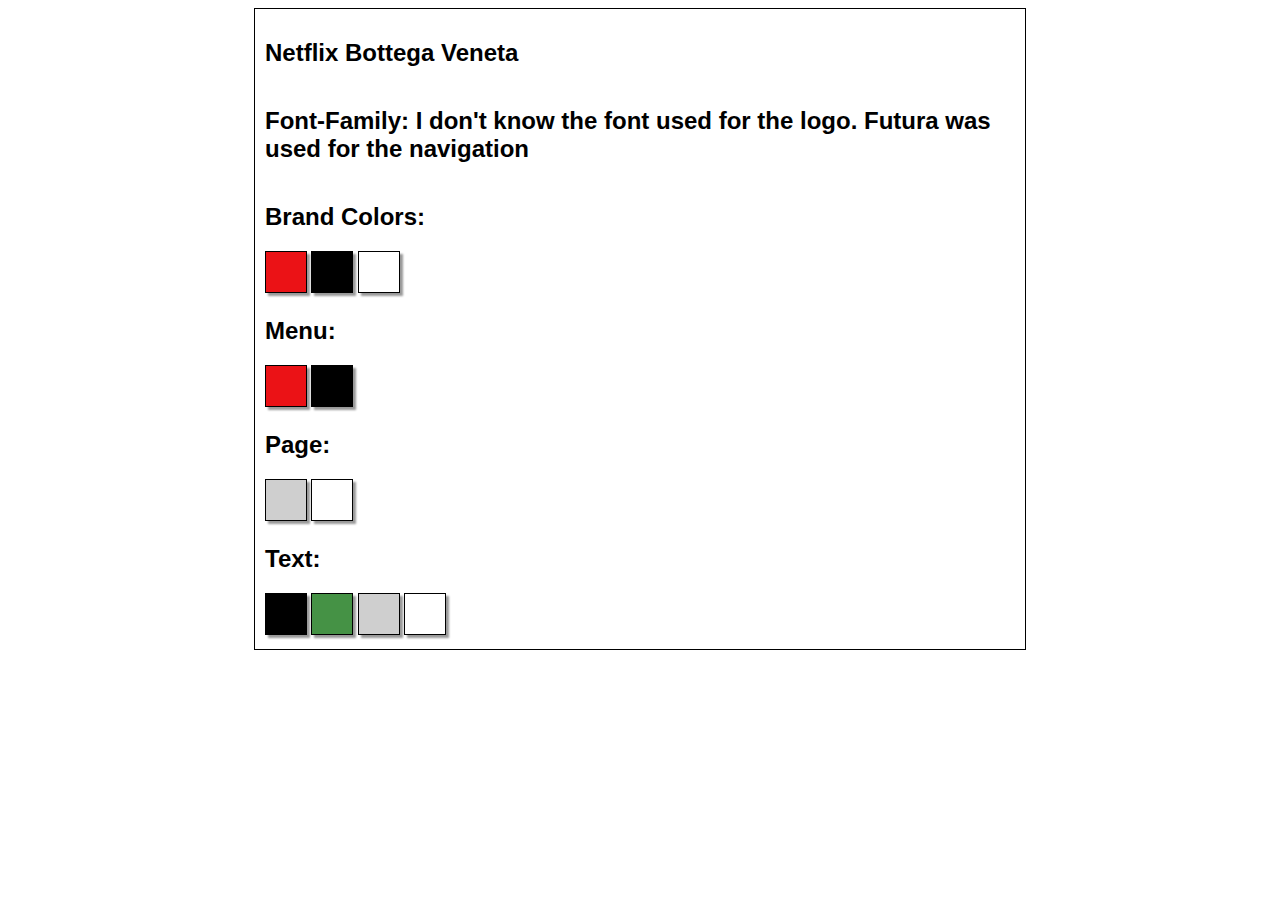
<file: index.html>
<!DOCTYPE html>
<html>
<head>
	<title>Color Scheme</title>

	<style>

	body{
			font-family: sans-serif;
			font-size: 16px;
	}
		
    .outer{
      text-align: center;
      
      
    }
  	.page{
  		width:750px;
  		display: inline-block;
  		text-align:left;

  		padding:10px;
  		border:solid 1px;
  	}
  	.heading{
  		font-size: 24px;
  		font-weight: bold;
  		padding-top:20px;
  		padding-bottom: 20px;
  	}

  	.pagefont{
  		font-family: helvetica, sans-serif;
  	}

  	.swatch{
  		width:40px;
  		height:40px;
  		border:solid 1px;
  		box-shadow: 3px 3px 2px #999;
  		display: inline-block;
  	}

  	.brandcolor1{
  		background-color: #000;
  	}
  	.brandcolor2{
  		background-color: #FF0;
  	}
  	.brandcolor3{
  		background-color: #459245;
  	}

  	.menucolor1{
  		background-color: #EB1216;
  	}
  	.menucolor2{
  		background-color: black;
  	}
  	.menucolor3{
  		background-color: white;
  	}

  	.pagecolor1{
  		background-color: #bfbfbfbf;
  	}
  	.pagecolor2{
  		background-color: white;
  	}
  	.pagecolor3{
  		background-color: skyblue;
  	}

  	.textcolor1{
  		background-color: black;
  	}
  	.textcolor2{
  		background-color: #459245;
  	}
  	.textcolor3{
  		background-color: #bfbfbfbf;
  	}
}
  	.textcolor4{
  		background-color: white;
  	}



	</style>
</head>
<body>

	<div class="outer">
		<div class="page">
			<div class="heading"><span class="font-family">Netflix Bottega Veneta</span></div> 
			<div class="heading">Font-Family: <span class="font-family">I don't know the font used for the logo. Futura was used for the navigation</span></div> 
           	<div class="heading">Brand Colors:</div> 
           	<div class="swatch menucolor1"></div>
			<div class="swatch menucolor2"></div>
           	<div class="swatch menucolor3"></div>
          
           	
           	<div class="heading">Menu:</div> 
           	<div class="swatch menucolor1"></div>
           	<div class="swatch menucolor2"></div>
           	

           	<div class="heading">Page:</div> 
           	<div class="swatch pagecolor1"></div>
           	<div class="swatch pagecolor2"></div>
           	
           	<div class="heading">Text:</div> 
           	<div class="swatch textcolor1"></div>
           	<div class="swatch textcolor2"></div>
           	<div class="swatch textcolor3"></div>
			<div class="swatch textcolor4"></div>
    

		</div>

	</div>

</body>
</html>
</file>
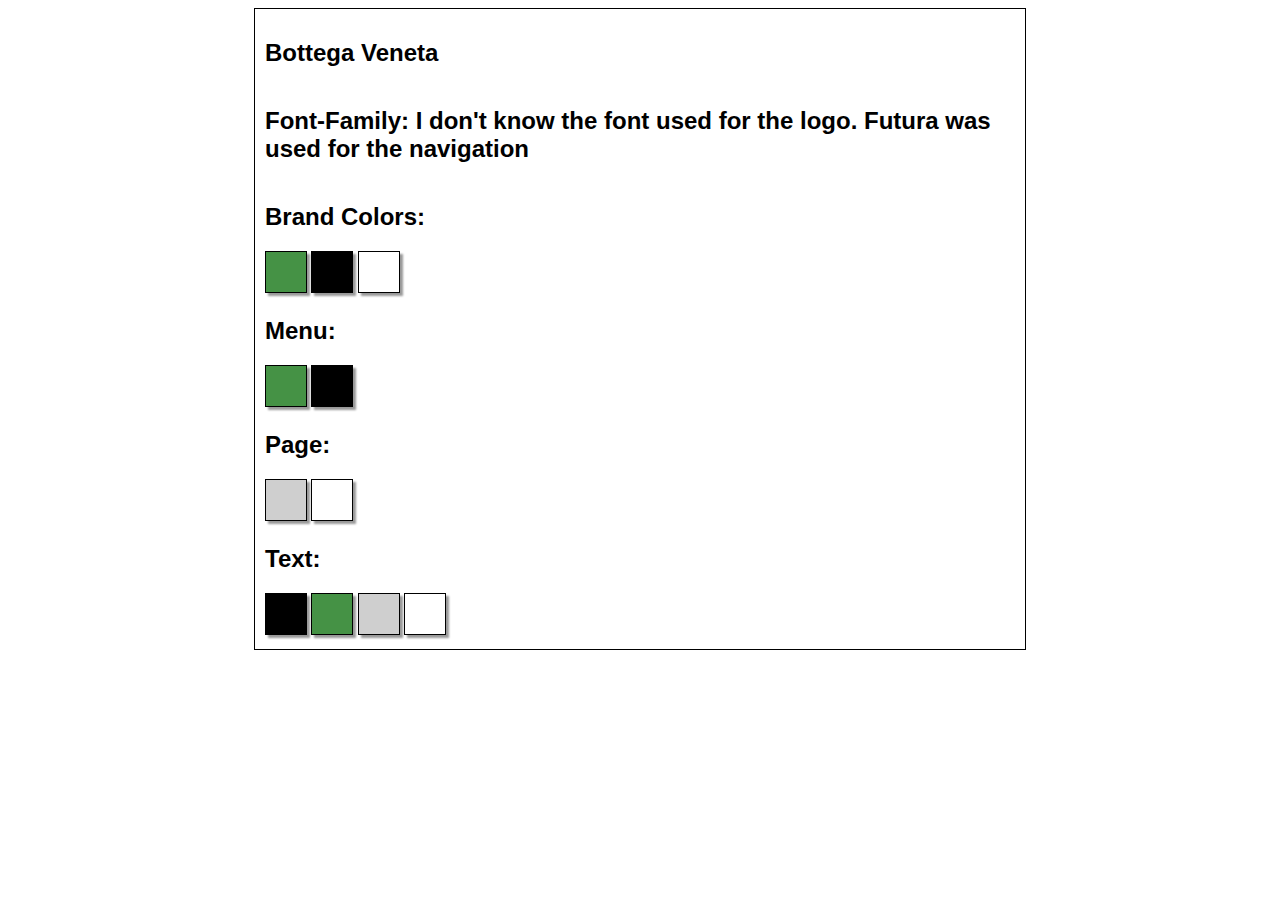
<file: bottega veneta/index.html>
<!DOCTYPE html>
<html>
<head>
	<title>Color Scheme</title>

	<style>

	body{
			font-family: sans-serif;
			font-size: 16px;
	}
		
    .outer{
      text-align: center;
      
      
    }
  	.page{
  		width:750px;
  		display: inline-block;
  		text-align:left;

  		padding:10px;
  		border:solid 1px;
  	}
  	.heading{
  		font-size: 24px;
  		font-weight: bold;
  		padding-top:20px;
  		padding-bottom: 20px;
  	}

  	.pagefont{
  		font-family: helvetica, sans-serif;
  	}

  	.swatch{
  		width:40px;
  		height:40px;
  		border:solid 1px;
  		box-shadow: 3px 3px 2px #999;
  		display: inline-block;
  	}

  	.brandcolor1{
  		background-color: #000;
  	}
  	.brandcolor2{
  		background-color: #FF0;
  	}
  	.brandcolor3{
  		background-color: #459245;
  	}

  	.menucolor1{
  		background-color: #459245;
  	}
  	.menucolor2{
  		background-color: black;
  	}
  	.menucolor3{
  		background-color: white;
  	}

  	.pagecolor1{
  		background-color: #bfbfbfbf;
  	}
  	.pagecolor2{
  		background-color: white;
  	}
  	.pagecolor3{
  		background-color: skyblue;
  	}

  	.textcolor1{
  		background-color: black;
  	}
  	.textcolor2{
  		background-color: #459245;
  	}
  	.textcolor3{
  		background-color: #bfbfbfbf;
  	}
}
  	.textcolor4{
  		background-color: white;
  	}



	</style>
</head>
<body>

	<div class="outer">
		<div class="page">
			<div class="heading"><span class="font-family">Bottega Veneta</span></div> 
			<div class="heading">Font-Family: <span class="font-family">I don't know the font used for the logo. Futura was used for the navigation</span></div> 
           	<div class="heading">Brand Colors:</div> 
           	<div class="swatch menucolor1"></div>
			<div class="swatch menucolor2"></div>
           	<div class="swatch menucolor3"></div>
          
           	
           	<div class="heading">Menu:</div> 
           	<div class="swatch menucolor1"></div>
           	<div class="swatch menucolor2"></div>
           	

           	<div class="heading">Page:</div> 
           	<div class="swatch pagecolor1"></div>
           	<div class="swatch pagecolor2"></div>
           	
           	<div class="heading">Text:</div> 
           	<div class="swatch textcolor1"></div>
           	<div class="swatch textcolor2"></div>
           	<div class="swatch textcolor3"></div>
			<div class="swatch textcolor4"></div>
    

		</div>

	</div>

</body>
</html>
</file>
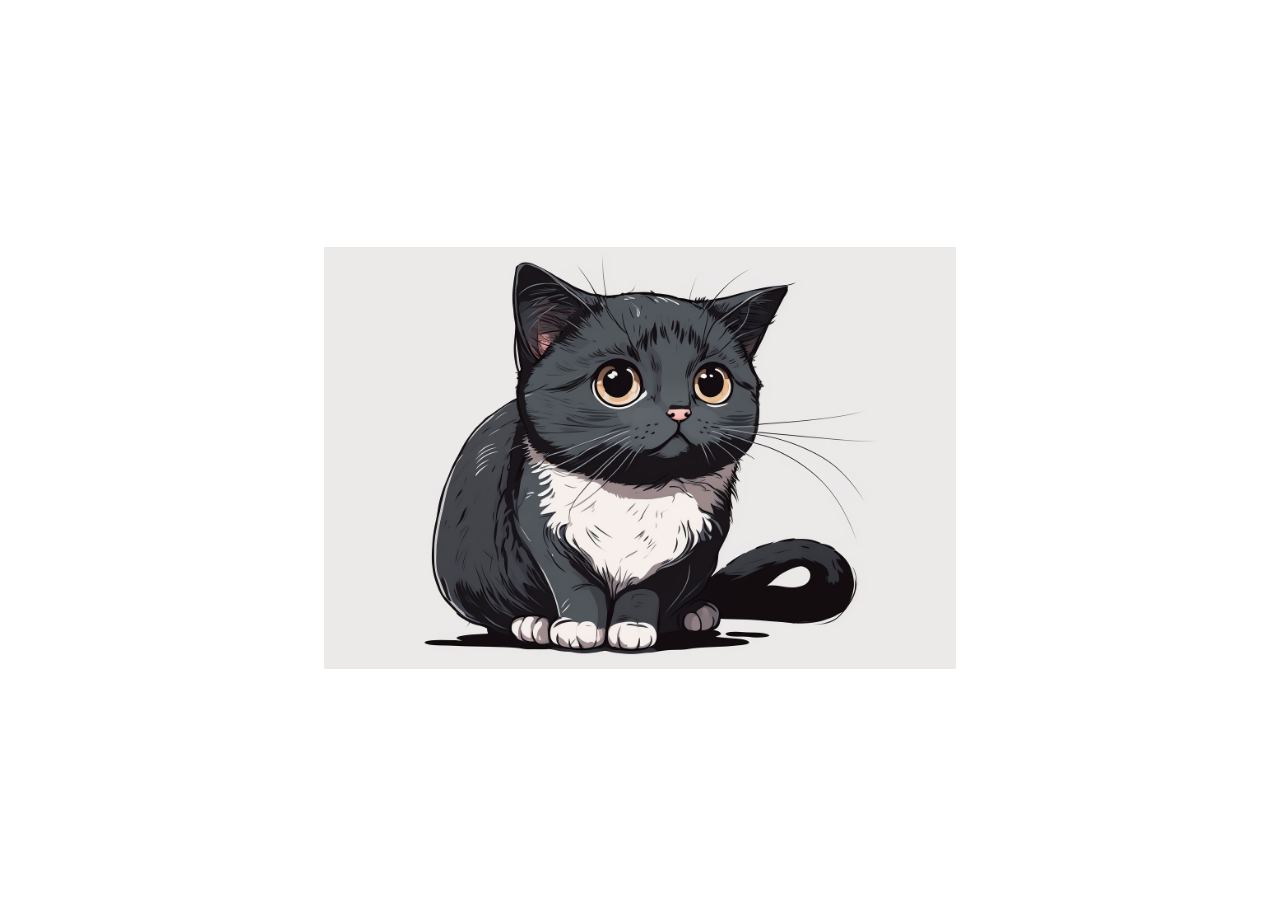
<file: cat/index.html>
<!DOCTYPE html>
<html>
  <head>
    <link rel="stylesheet" href="cat-style.css">
  </head>
  <body>
    <!-- Your HTML code here -->

    <div class="flex-container">
      <img src="img/cat.png" alt="A bear" />
    </div>


  </body>
</html>
</file>
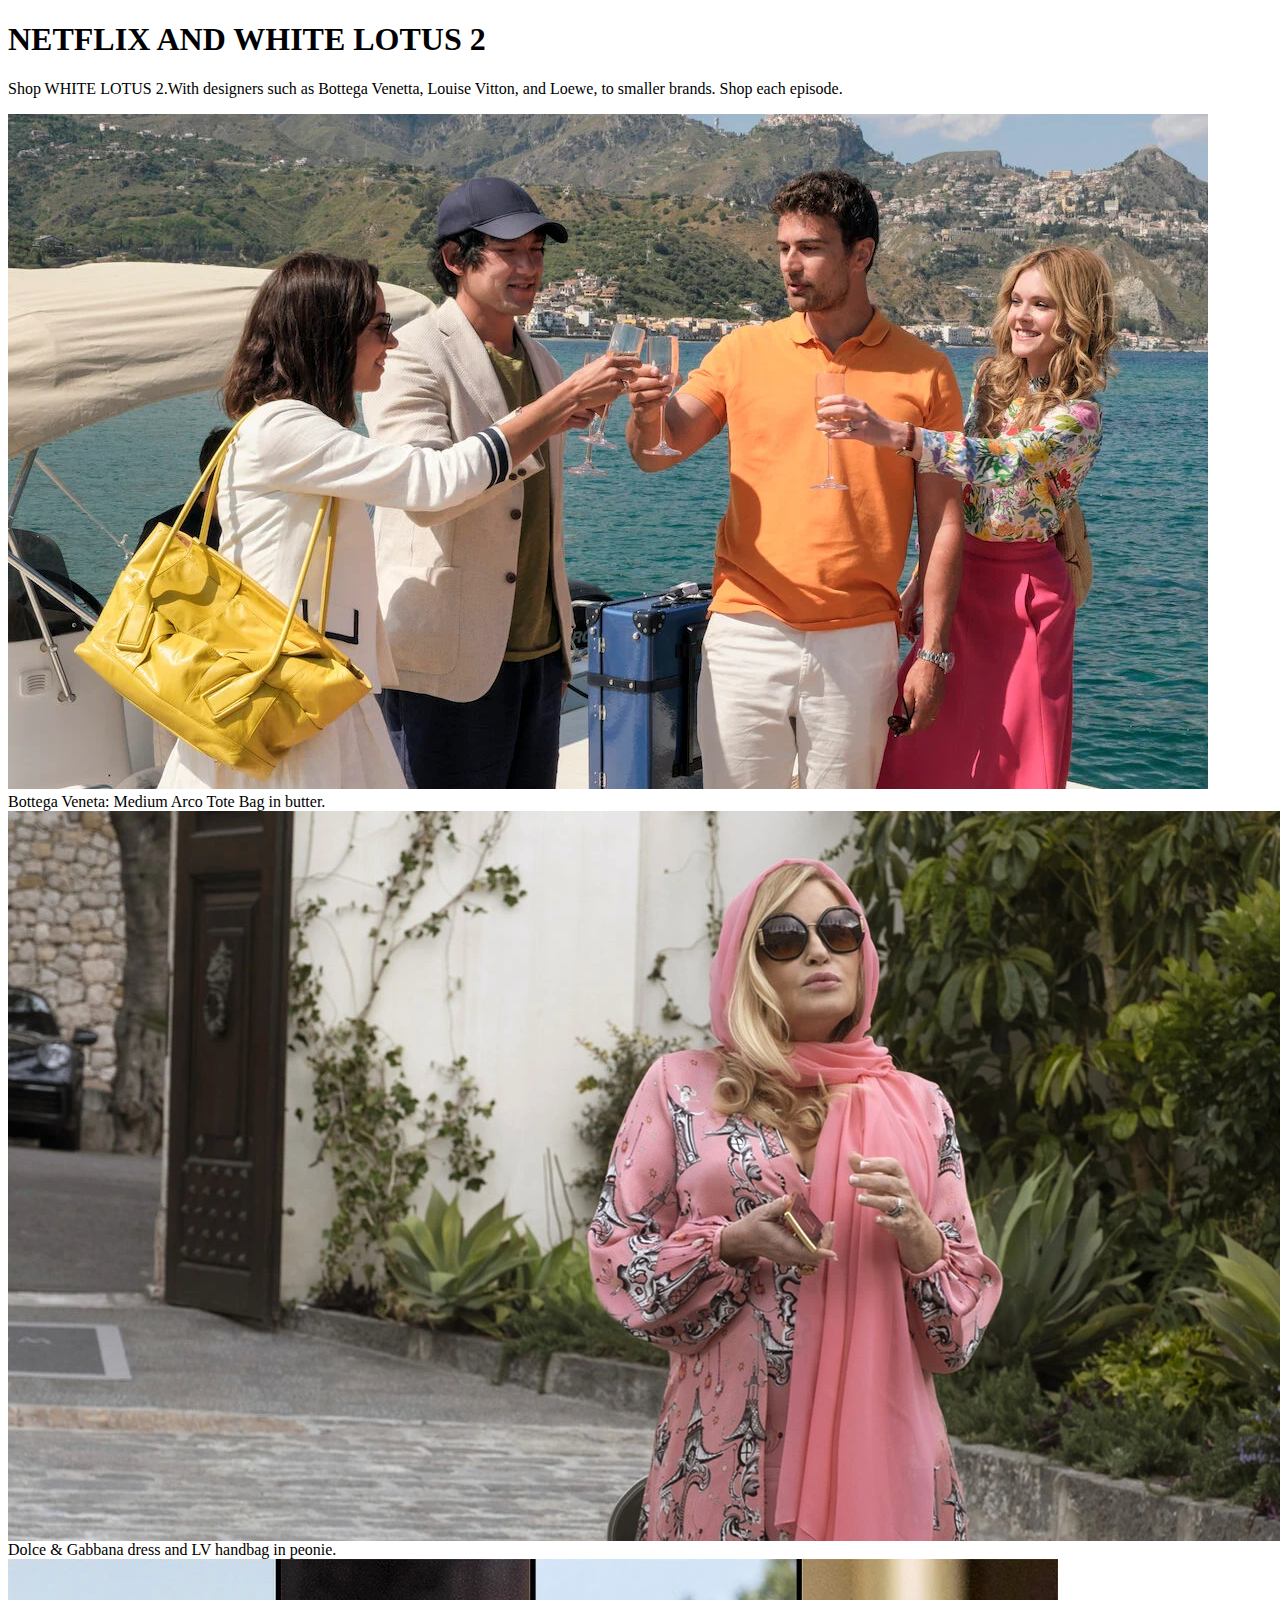
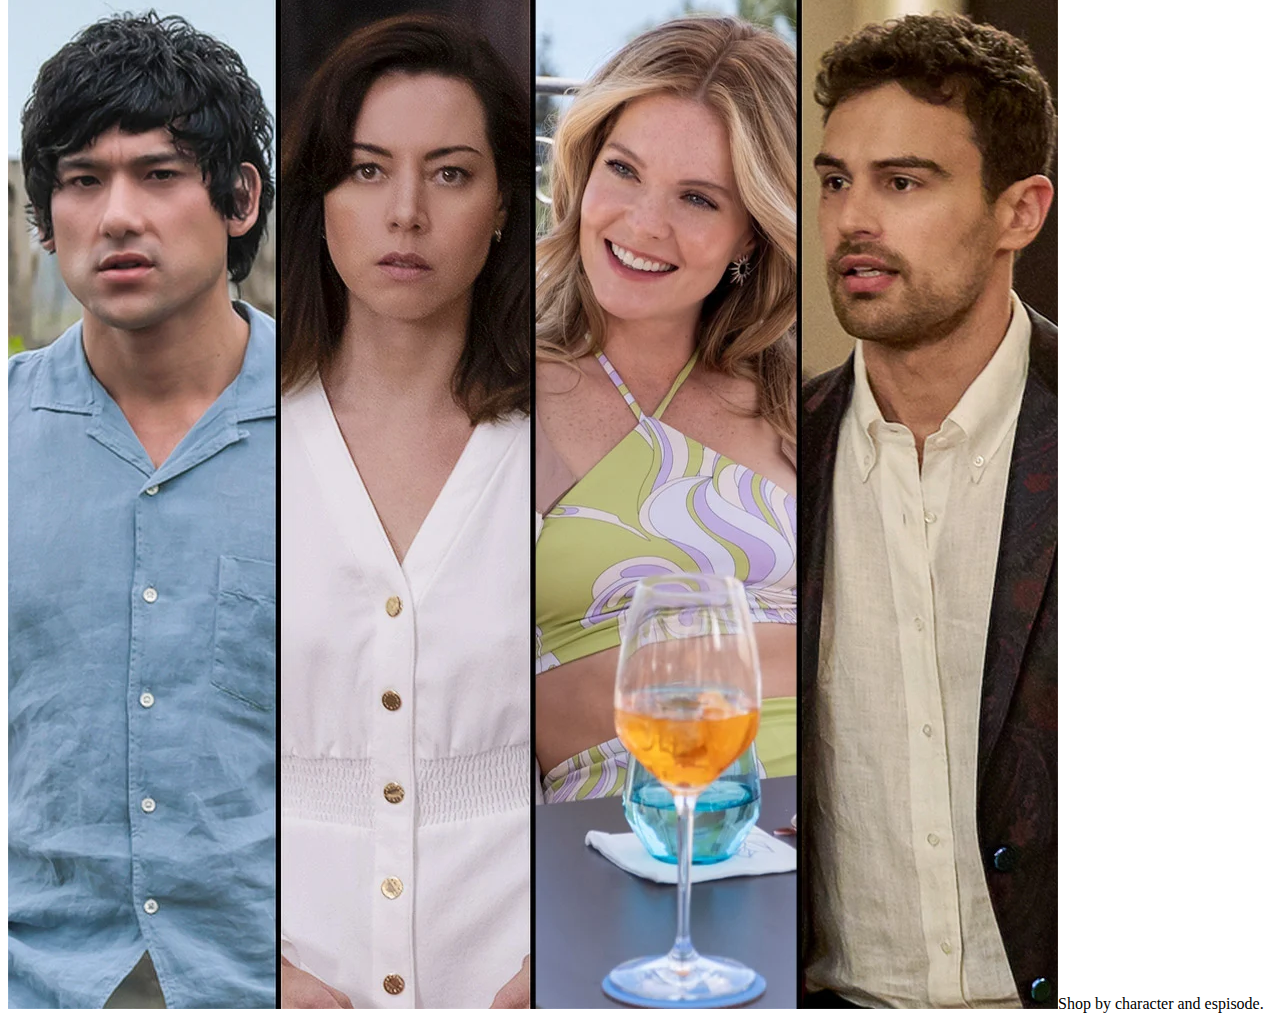
<file: component/index.html>
<!doctype html>

<html>

<head>

<meta charset="utf-8">

<title>Components</title>

</head>



<body>

	<div class="outer">

		

	<!-- TOP NAVIGATION --> <!-- TOP NAVIGATION --> 

    <div class="Navigation>White Lotus</div>

<!-- HERO SECTION -->

    <div class="page">

      <div class="hero_content">

					<div class="hero_text">	

					  <h1> NETFLIX AND WHITE LOTUS 2</h1>
					  
<p>Shop WHITE LOTUS 2.With designers such as Bottega Venetta, Louise Vitton, and Loewe, to smaller brands. Shop each episode.</p>
                                          </div>
                                          </div>
<img src="img/whitelotus.jpg" alt="White Lotus2" </div>
<div class="text">Bottega Veneta: Medium Arco Tote Bag in butter.<br></div></div>

          

			</div>

		

<!-- NEXT SECTION -->	

	<div row>

	  <div class="content">

			        <div style="display: flex; flex-direction: row; justify-content: space-between;align-items: center;">

<img src="img/jennifer.jpg" alt="jc.jpg"/> </div>
<div class="text">Dolce & Gabbana dress and LV handbag in peonie.<br></div></div>

          

		</div>

	  </div>

	</div>

		

<!-- NEXT SECTION -->

		<div class="content2"><img src="img/cast.jpg" alt="cast/></div>
<div class="text">Shop by character and espisode.<br></div></div>

		

	</div>	

</div>		

</body>

</html>
</file>
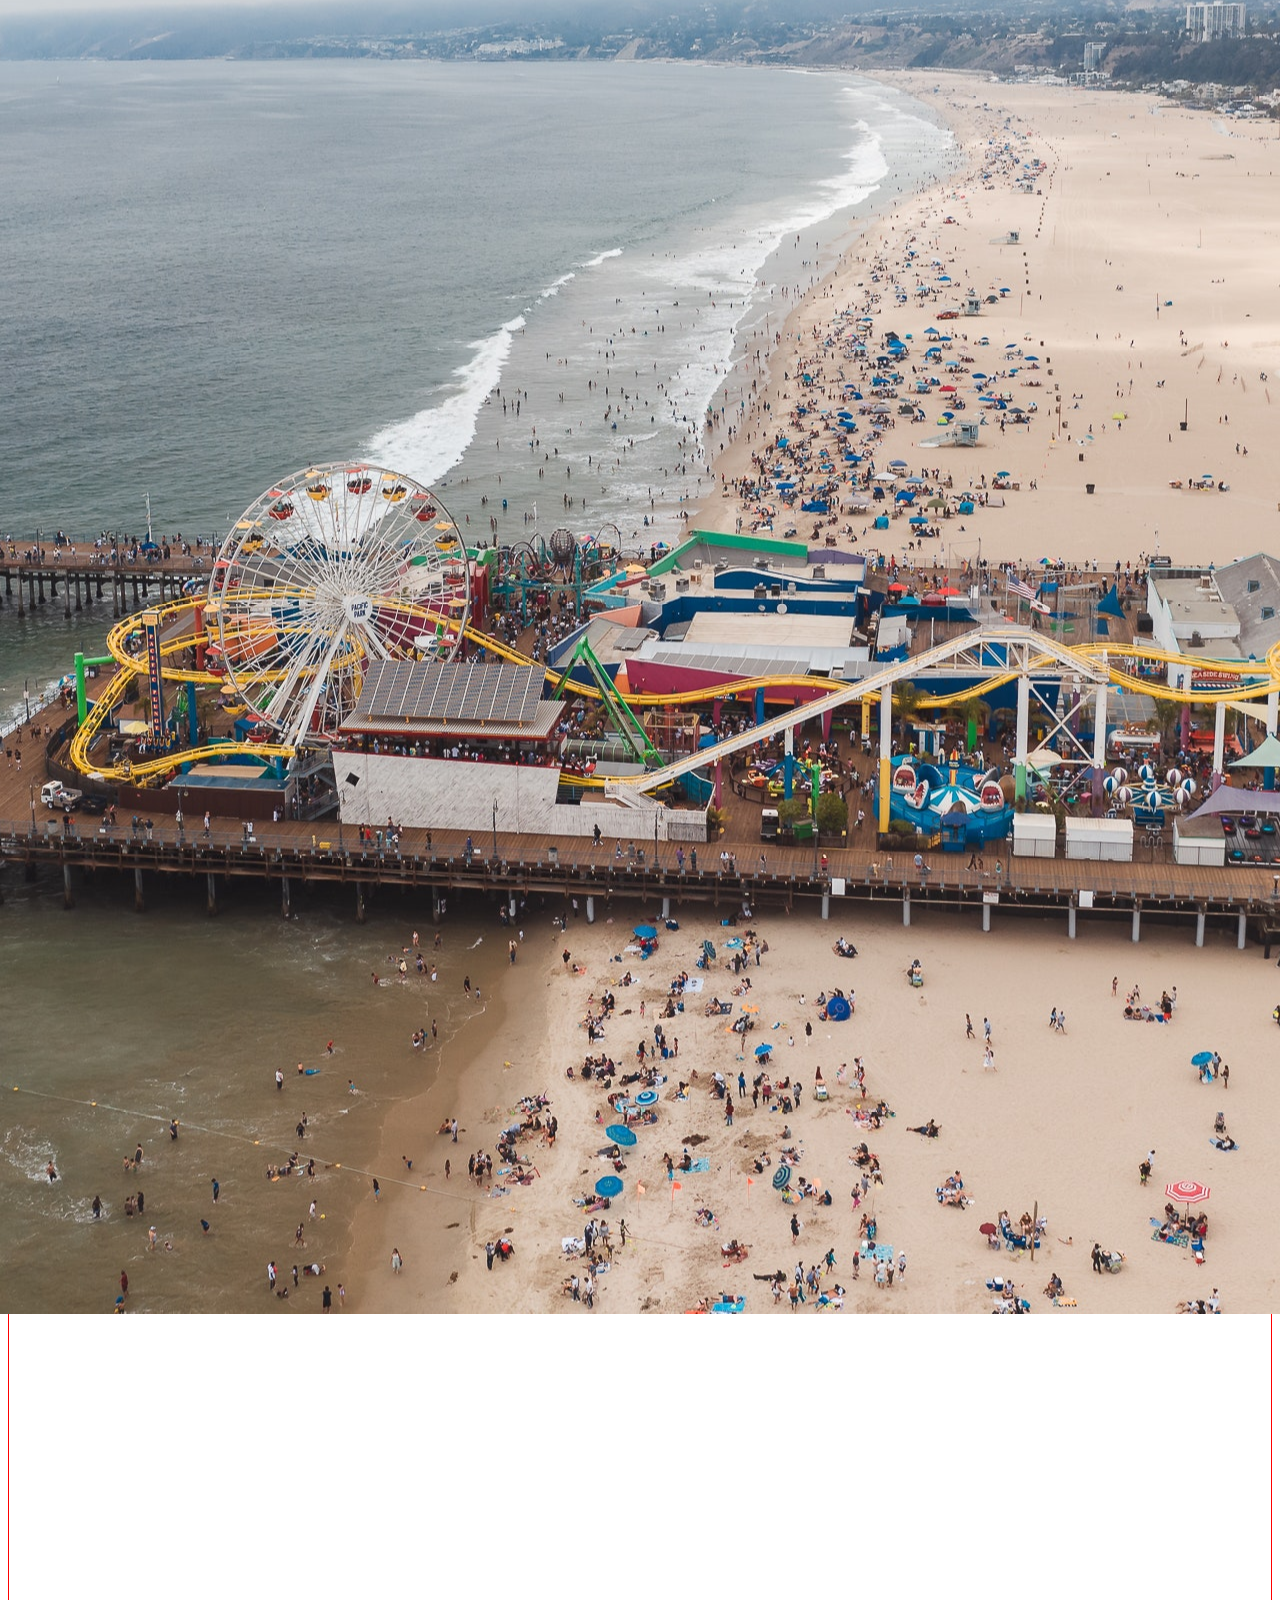
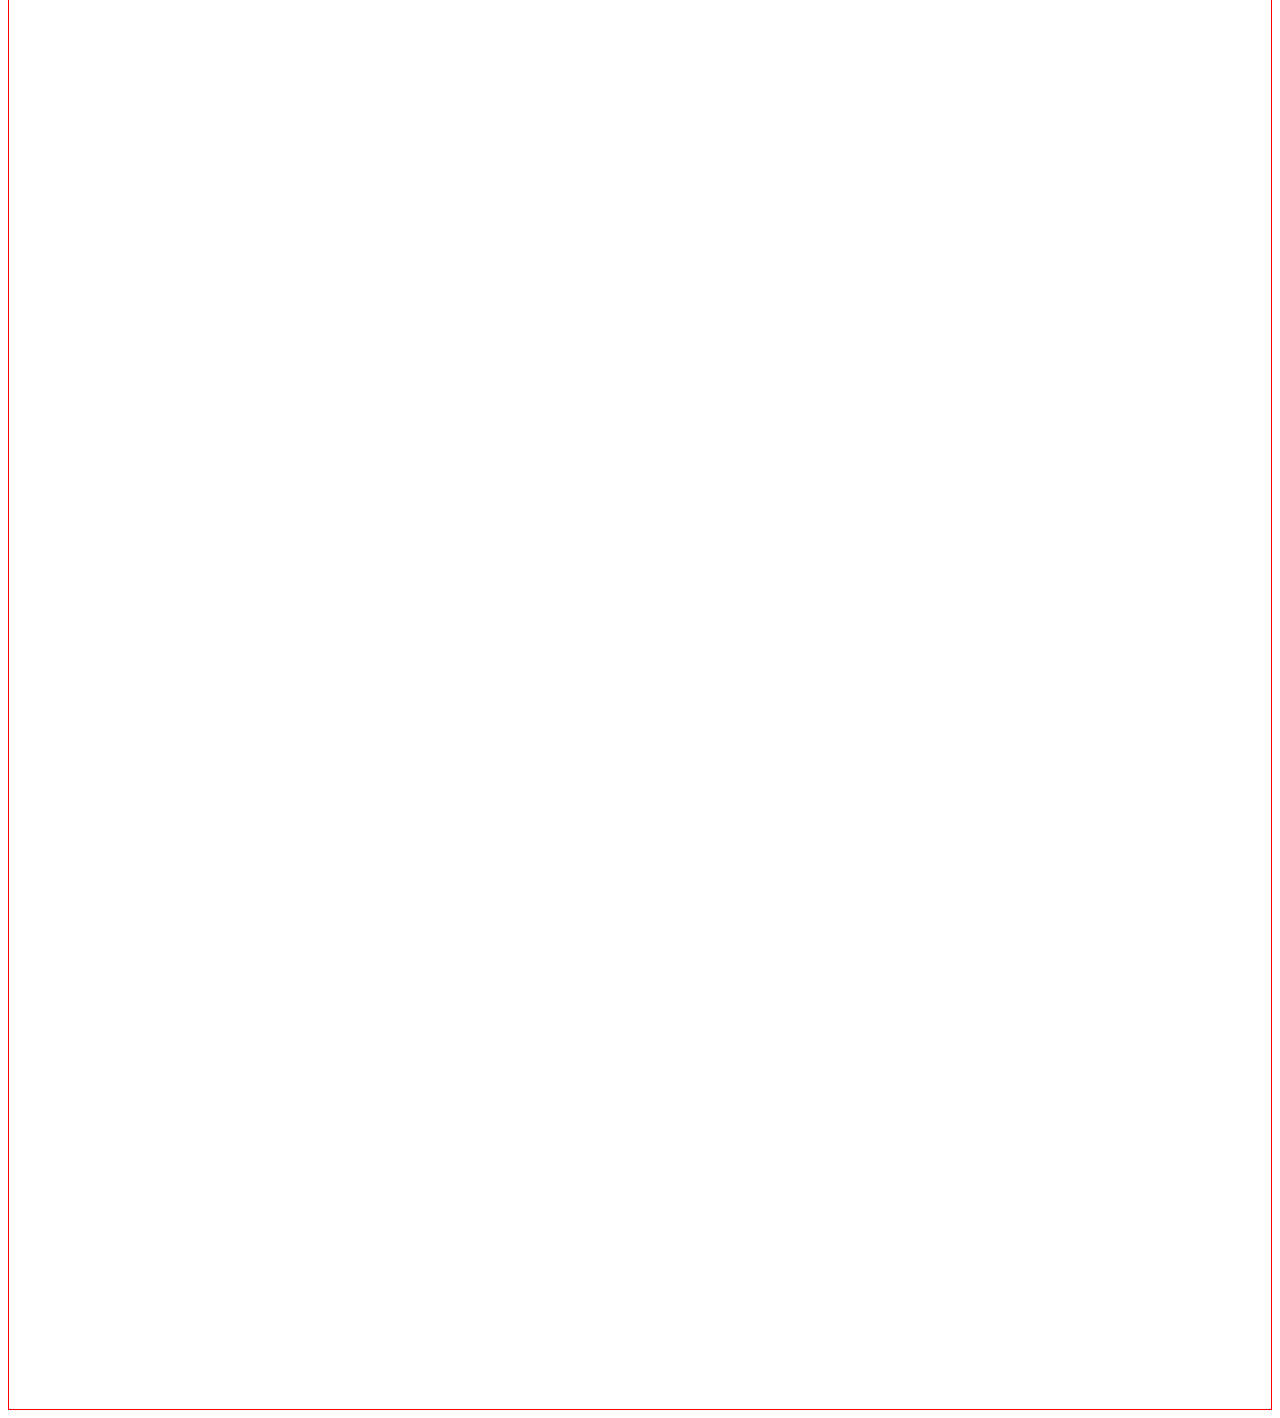
<file: css-scroll/index.html>
<html>
<head>
<title>scroll</title>
<style>
 .page_content_stretch {
   border: 1px solid red;
   height: 3000px;
 }
 .scale_me {
   position: fixed;
   color:pink;
   top: 50%;
   left: 50%;
   transform-origin: center center;
   transform: translate(-50%, -50%) scale(1, 1);
 }
</style>
</head>
<body>

<div class="scale_me"id="scaleme"><img src="img/santamonica.jpg" alt="beach"></div>
</div>
    
<div class="page_content_stretch">Santa Monica, CA</div>

<!--JavaScript to Handle what happens as the page is scrolled. -->
<script>
/* ASSIGN A FUNCTION TO THE PAGE AS IT SCROLLS */
document.body.onscroll = function(event) {
    var scrollposition = window.pageYOffset;
    var scalesize = 1 + scrollposition * 0.01;
    document.getElementById("scaleme").style.transform = "translate(-50%, -50%) scale(" + scalesize + ")";
};
</script>
</body>
</html>
</file>
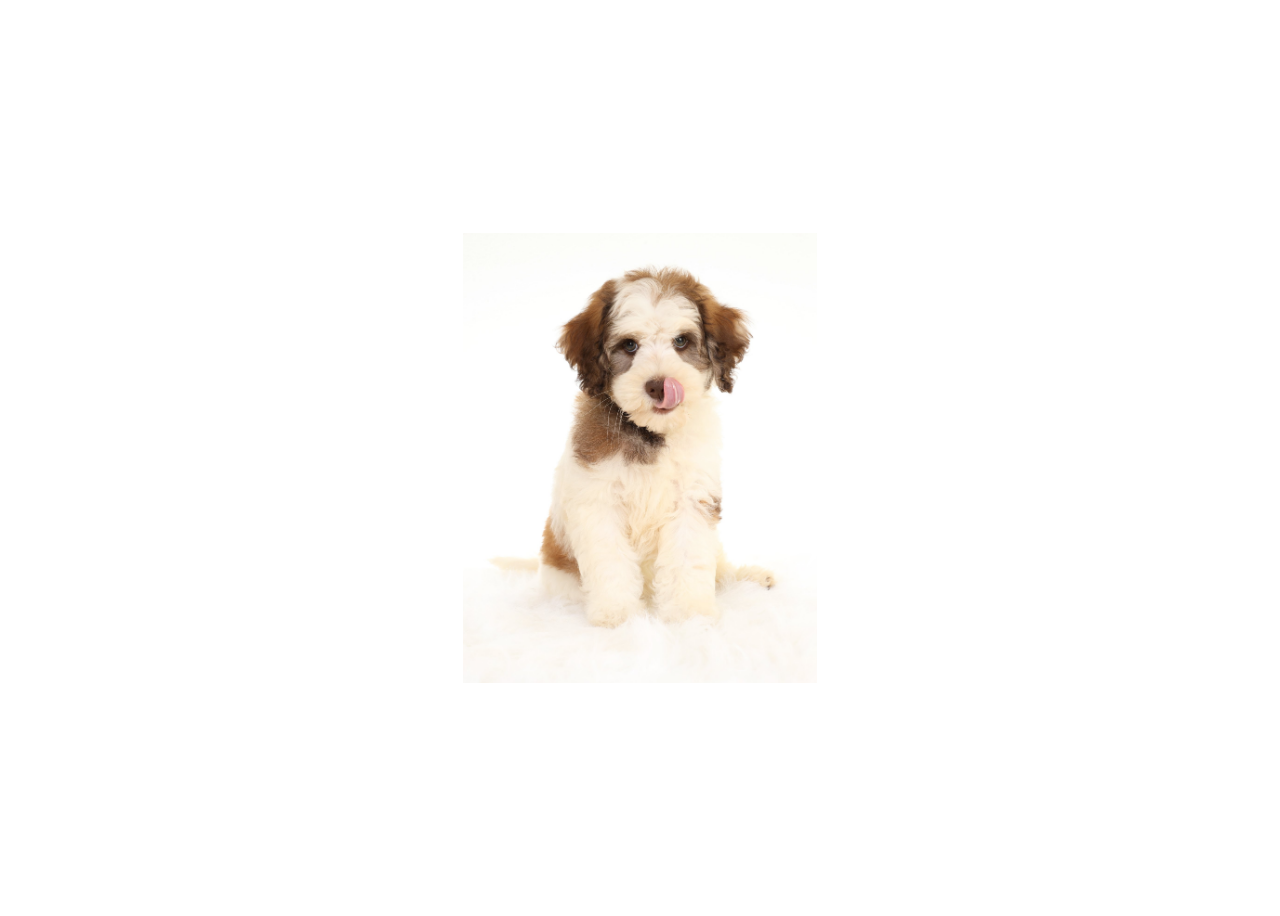
<file: dog/index.html>
<!DOCTYPE html>
<html>
  <head>
    <link rel="stylesheet" href="dog-style.css">
  </head>
  <body>
    <!-- Your HTML code here -->

    <div class="flex-container">
      <img src="img/dog.jpg" alt="A bear" />
    </div>


  </body>
</html>
</file>
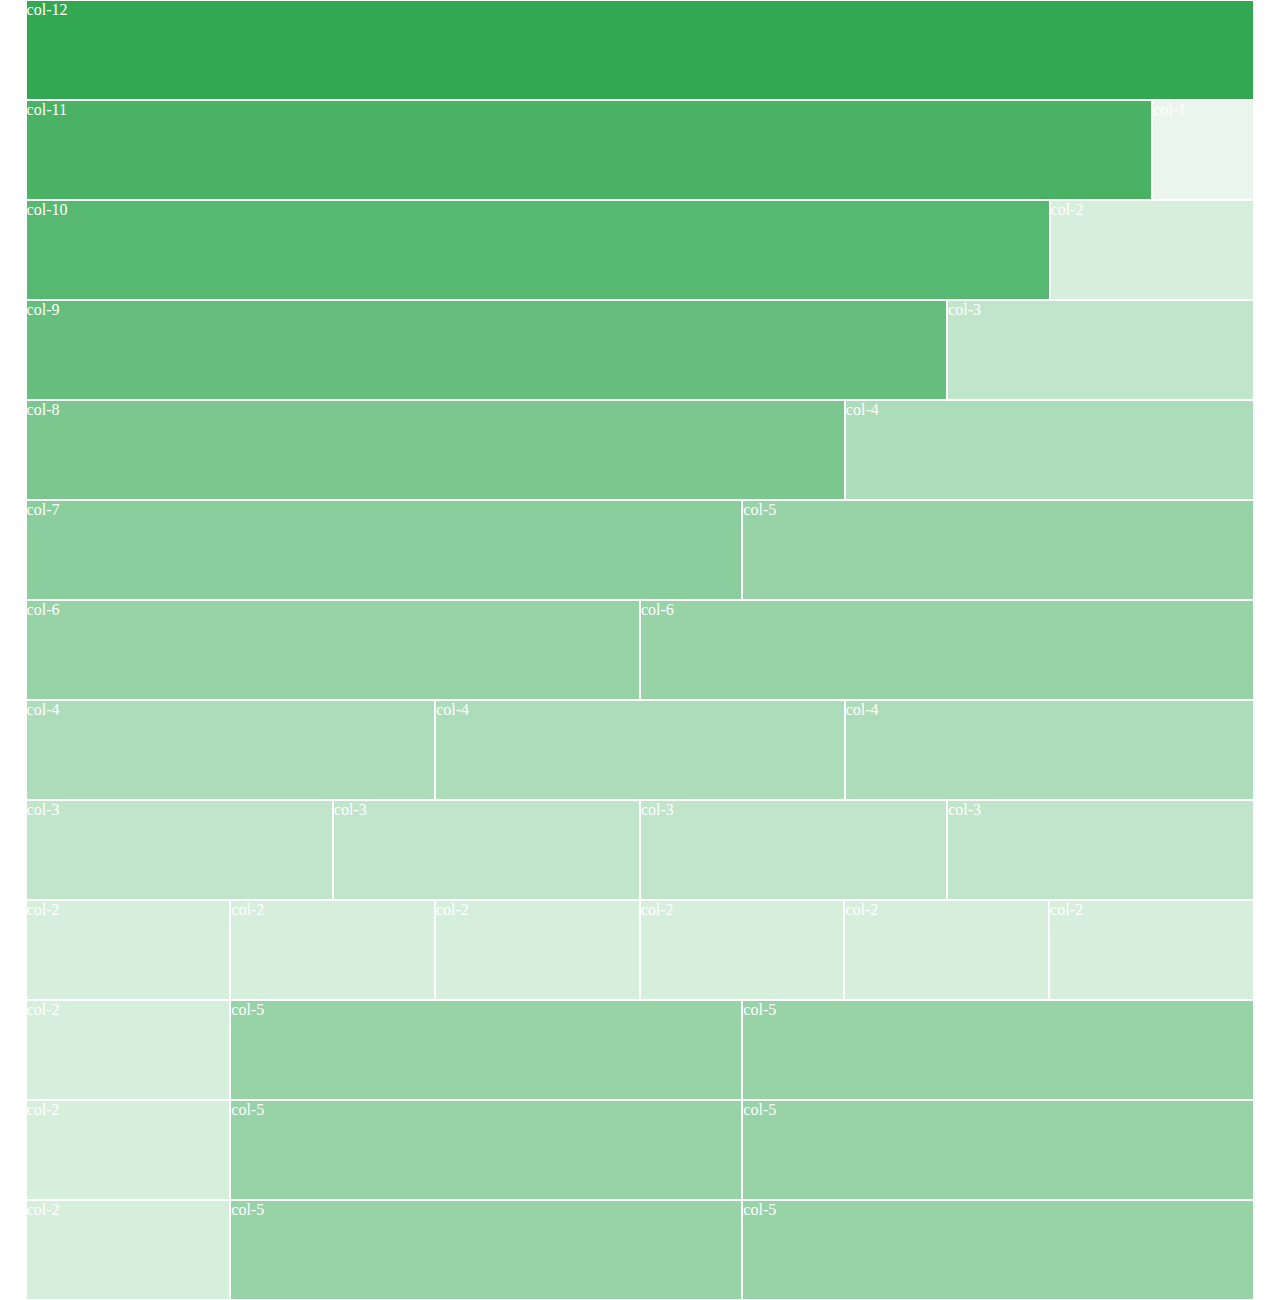
<file: grid/index.html>
<!doctype html>
<html lang="en">

<head>
  <meta charset="utf-8">
  <title>Grid</title>
  <meta name="description" content="Basic Grid">
  <meta name="keywords" content="html, css,floats, float left, float right, clearfix, simple grid">  
  <meta name="author" content="Intro to Web"> 
    
  <!-- THIS IS A LINK TO THE EXTERNAL .CSS --> 
  <link rel="stylesheet" href="css/grid.css">
    
</head>
    

<body>


    <div class="container">
        
        <!-- Full row, spanning 12 columns of a 12 column grid --> 
        <div class="row">
            <div class="col-12">
                col-12
            </div>
        </div>
        
        <!-- another row --> 
        <div class="row">
            <div class="col-11">
                col-11
            </div>
            <div class="col-1">
                col-1
            </div>
        </div>
        
        <!-- another row --> 
        <div class="row">
            <div class="col-10">
                col-10
            </div>
            <div class="col-2">
                col-2
            </div>
            
        </div>
        
        <!-- another row --> 
        <div class="row">
            <div class="col-9">
                col-9
            </div>
            <div class="col-3">
                col-3
            </div>
        </div>
        
        <!-- another row --> 
        <div class="row">
            <div class="col-8">
                col-8
            </div>
            <div class="col-4">
                col-4
            </div>
        </div>
        
        <!-- another row --> 
        <div class="row">
            <div class="col-7">
                col-7
            </div>
            <div class="col-5">
                col-5
            </div>
            
        </div>
        
        <!-- another row --> 
        <div class="row">
            <div class="col-6">
                col-6
            </div>
            <div class="col-6">
                col-6
            </div>
        </div>
        
        <!-- a row of 3 equal modules --> 
        <div class="row">
            <div class="col-4" >
                col-4
            </div>
            <div class="col-4"  >
                col-4
            </div>
            <div class="col-4"  >
                col-4
            </div>
        </div>

        <!-- a row of 4 equal modules --> 
        <div class="row">
            <div class="col-3" >
                col-3
            </div>
            <div class="col-3"  >
                col-3
            </div>
            <div class="col-3"  >
                col-3
            </div>
            <div class="col-3"  >
                col-3
            </div>
        </div>

        <!-- a row of 6 equal modules --> 
        <div class="row">
            <div class="col-2" >
                col-2
            </div>
            <div class="col-2"  >
                col-2
            </div>
            <div class="col-2"  >
                col-2
            </div>
            <div class="col-2"  >
                col-2
            </div>
            <div class="col-2"  >
                col-2
            </div>
            <div class="col-2"  >
                col-2
            </div>
            <div class="col-2">
                col-2
            </div>
            <div class="col-5">
                col-5
            </div><div class="col-5">
                col-5
            </div>
            <div class="col-2">
                col-2
            </div>
            <div class="col-5">
                col-5
            </div><div class="col-5">
                col-5
            </div>
            <div class="col-2">
                col-2
            </div>
            <div class="col-5">
                col-5
            </div><div class="col-5">
                col-5
            </div>
        
        
        </div>

        </div>

        
    </div>



</body>

</html>
</file>
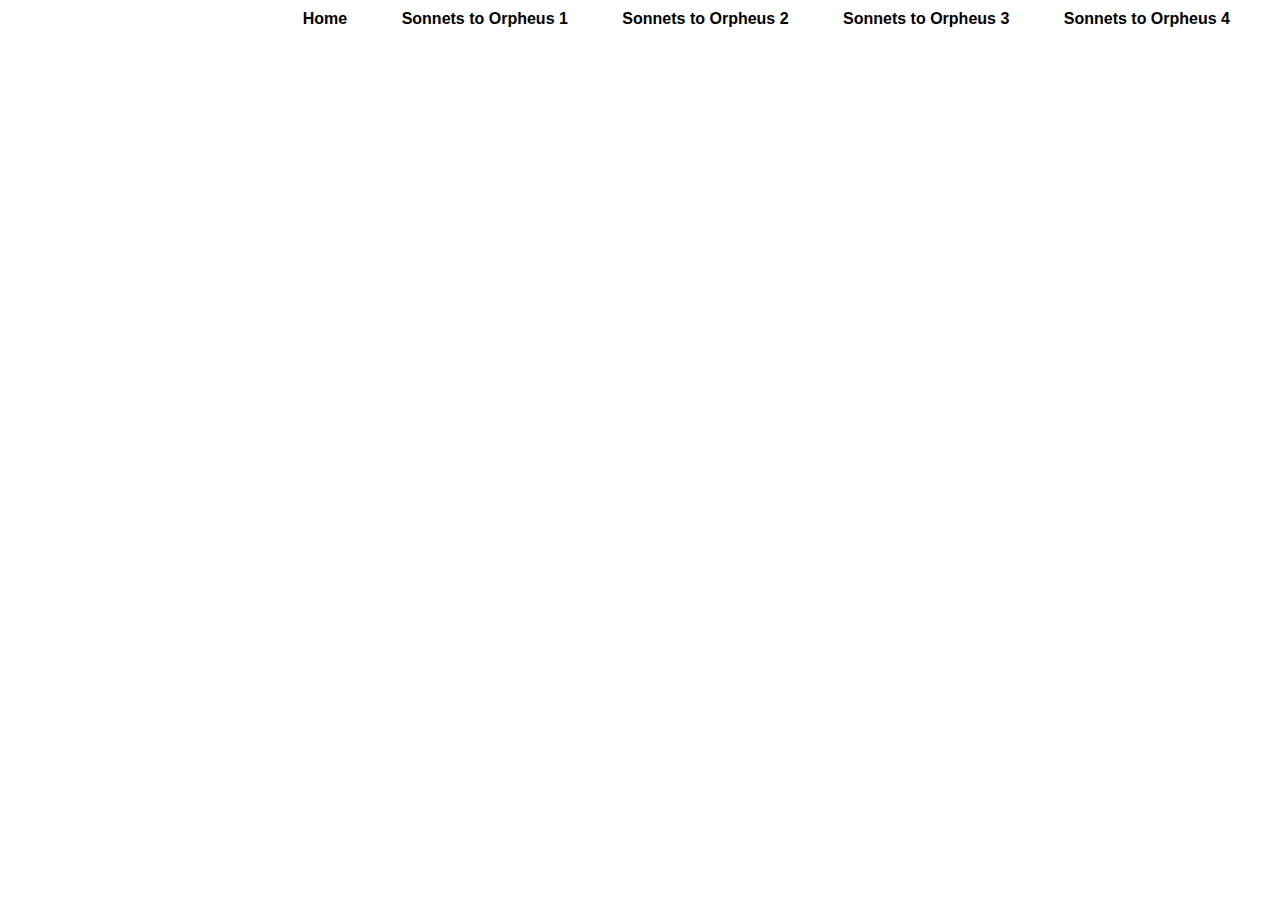
<file: navpractice/index.html>
<!doctype html>
<html>
<head>
  <title>POEMS HOME</title>
  <link href="https://fonts.googleapis.com/css2?family=Lora:ital,wght@0,400;0,500;0,600;0,700;1,400;1,500;1,600;1,700&display=swap" rel="stylesheet">
  <link rel="stylesheet" type="text/css" href="style.css">
</head>
<body>
<div class="nav">
    <a href="index.html" class="navhere">Home</a> 
   <a href="poem01.html" class="navhere">Sonnets to Orpheus 1</a> 
   <a href="poem02.html" class="navhere">Sonnets to Orpheus 2</a> 
   <a href="poem03.html" class="navhere">Sonnets to Orpheus 3</a> 
	<a href="poem04.html" class="navhere">Sonnets to Orpheus 4</a> 
	
 
</div>
</body>
</html>
</file>
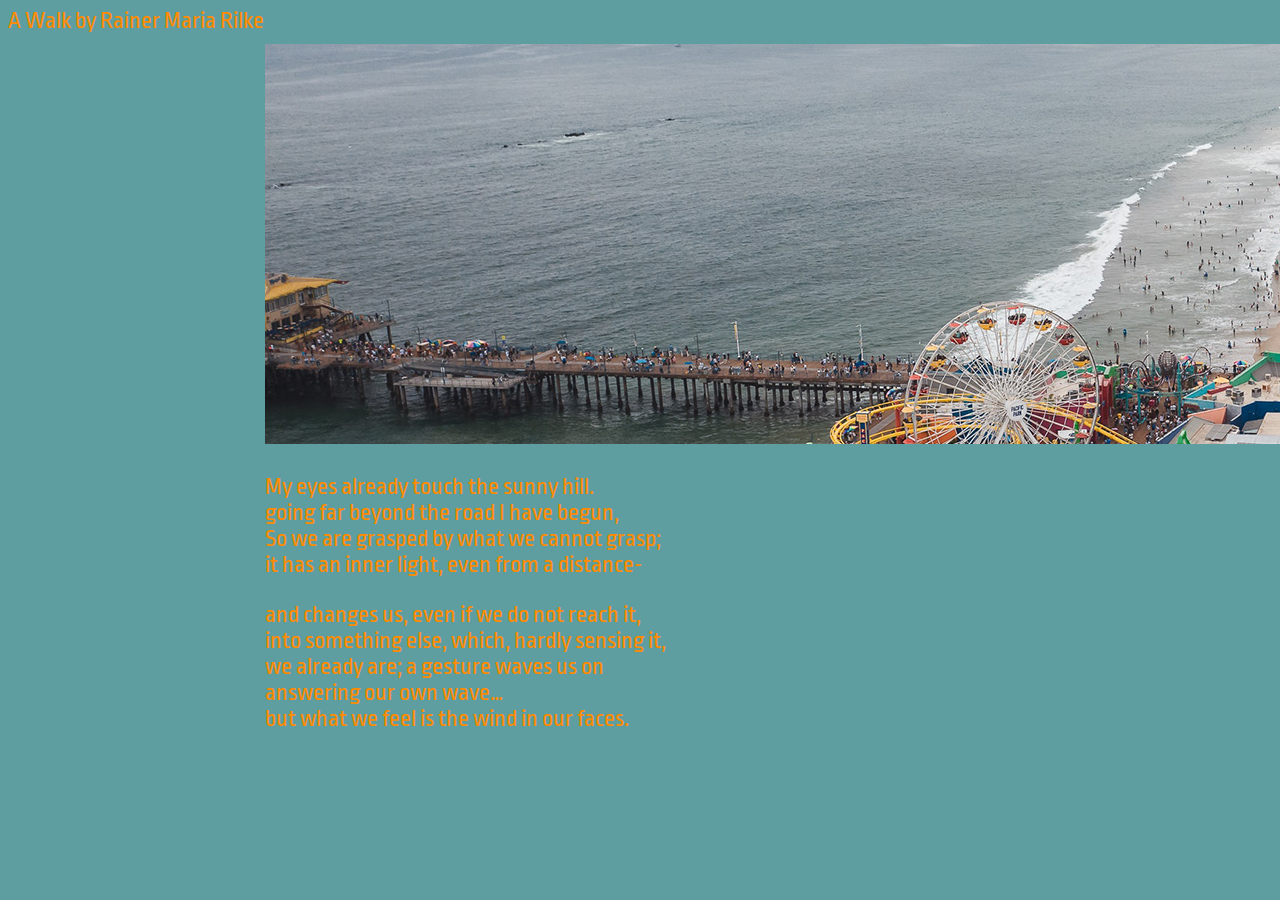
<file: poem/index.html>
<!doctype html>
<html>
<head>
  <title>POEM</title>

<link rel="preconnect" href="https://fonts.googleapis.com">
<link rel="preconnect" href="https://fonts.gstatic.com" crossorigin>
<link href="https://fonts.googleapis.com/css2?family=Ropa+Sans&display=swap" rel="stylesheet">

  <style type="text/css">
  	
    body{
    	background-color: cadetblue;
    	font-family: 'Ropa Sans', sans-serif;

    	font-weight:400;
      font-size: 24px;
      color:darkorange;
    }
  	
  
  	.headimg{
  		width:100%;
  	}
    .outer{
      text-align: center;
      
    }
  	.page{
  		max-width:750px;
  		display: inline-block;
  		text-align:left;

  		padding:10px;
  	}
  	
    .headline{
      font-weight: 900;
      font-size: 100px;
      text-transform: uppercase;
      color: #ff9869;


    }
    .subhead{
      font-weight: 400;
      font-size: 30px;
      text-transform: uppercase;
      color: #ff9869;


    }
    .indent{
      display: block;
      margin-left:150px;
    }
    .img_head{header.jpg
      width:70%;
    }
    .spotart{
      width:200px;
      float:right;
    }

     .img_footer{
      width:70%;
    }

    .indent_p{
      margin-left: 20px;

    }


  </style>
</head>A Walk by Rainer Maria Rilke
<body>
 <div class="outer">
    <div class="page">
		<img src="img/header.jpg"alt="desertsceneimage"/>
        
<p>My eyes already touch the sunny hill.<br/>
going far beyond the road I have begun,<br/>
So we are grasped by what we cannot grasp;<br/>
it has an inner light, even from a distance-<br/></p>

<p>and changes us, 
	 even if we do not reach it,<br/>
into something else, which, hardly sensing it,<br/>
we already are; a gesture waves us on<br/>
answering our own wave…<br/>
but what we feel is the wind in our faces.<br/></p>
    </div>
</div>	

</body>
</html>
</file>
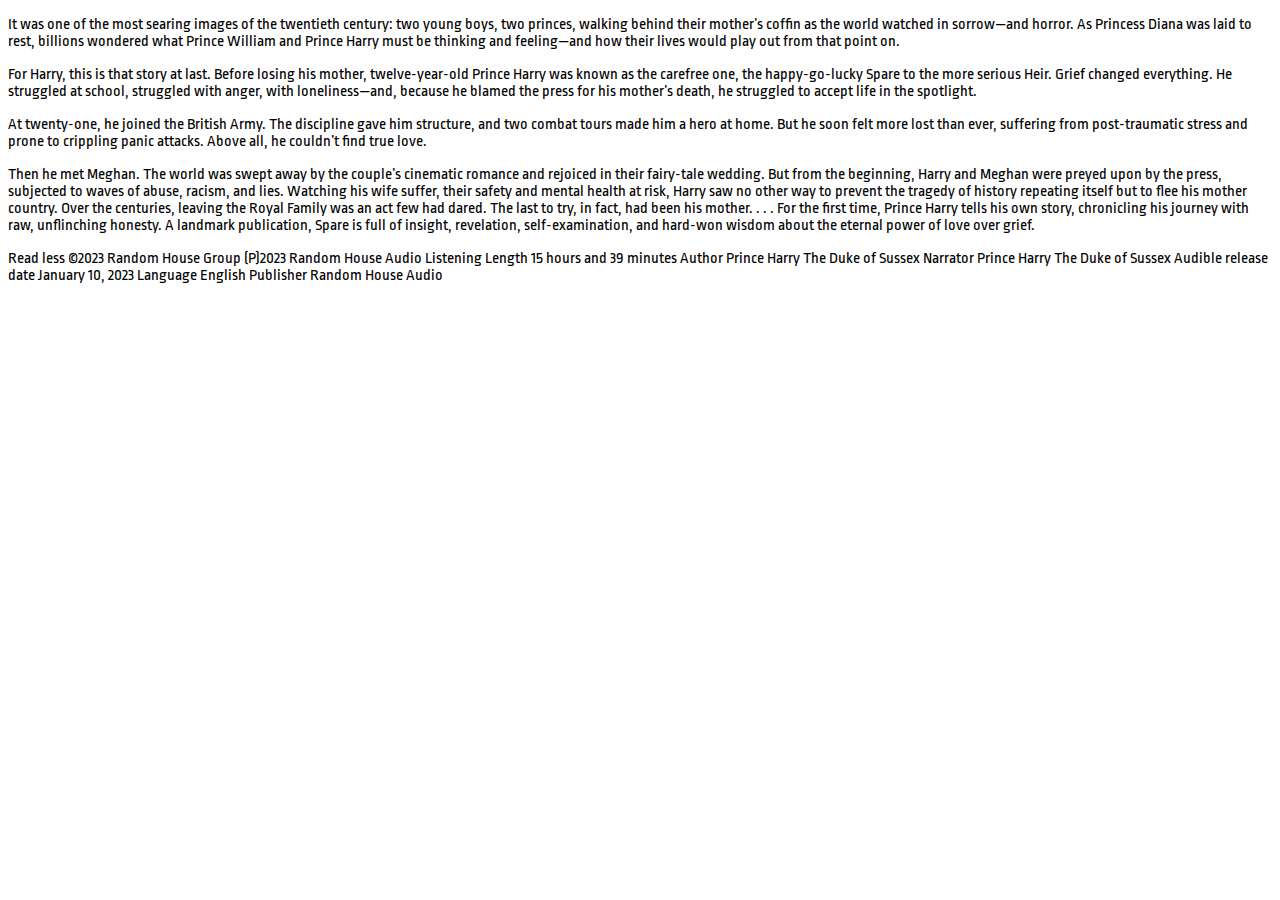
<file: session02/index.html>
<!doctype html>
<html>
<head>
<meta charset="UTF-8">
<title>Sparet</title>
</head>

<body>
</body>
</html>





<!doctype HTML>
  <html>
  <head>
    <title>SPARE</title>
    
	  <link rel="preconnect" href="https://fonts.googleapis.com">
<link rel="preconnect" href="https://fonts.gstatic.com" crossorigin>
<link href="https://fonts.googleapis.com/css2?family=Ropa+Sans&display=swap" rel="stylesheet">


     <style type="text/css">
       body{
           font-family: 'Ropa Sans', sans-serif;

           font-weight:300;
       }

      </style>


    </head>

     <body> 
	
		<p> It was one of the most searing images of the twentieth century: two young boys, two princes, walking behind their mother’s coffin as the world watched in sorrow—and horror. As Princess Diana was laid to rest, billions wondered what Prince William and Prince Harry must be thinking and feeling—and how their lives would play out from that point on.</p>

 <p>For Harry, this is that story at last.

Before losing his mother, twelve-year-old Prince Harry was known as the carefree one, the happy-go-lucky Spare to the more serious Heir. Grief changed everything. He struggled at school, struggled with anger, with loneliness—and, because he blamed the press for his mother’s death, he struggled to accept life in the spotlight. </p>

 <p>At twenty-one, he joined the British Army. The discipline gave him structure, and two combat tours made him a hero at home. But he soon felt more lost than ever, suffering from post-traumatic stress and prone to crippling panic attacks. Above all, he couldn’t find true love. </p>

</p>Then he met Meghan. The world was swept away by the couple’s cinematic romance and rejoiced in their fairy-tale wedding. But from the beginning, Harry and Meghan were preyed upon by the press, subjected to waves of abuse, racism, and lies. Watching his wife suffer, their safety and mental health at risk, Harry saw no other way to prevent the tragedy of history repeating itself but to flee his mother country. Over the centuries, leaving the Royal Family was an act few had dared. The last to try, in fact, had been his mother. . . .

For the first time, Prince Harry tells his own story, chronicling his journey with raw, unflinching honesty. A landmark publication, Spare is full of insight, revelation, self-examination, and hard-won wisdom about the eternal power of love over grief.</p>

Read less
©2023 Random House Group (P)2023 Random House Audio
Listening Length
15 hours and 39 minutes
Author
Prince Harry The Duke of Sussex
Narrator
Prince Harry The Duke of Sussex
Audible release date
January 10, 2023
Language
English
Publisher
Random House Audio


    </body>
</html>
</file>
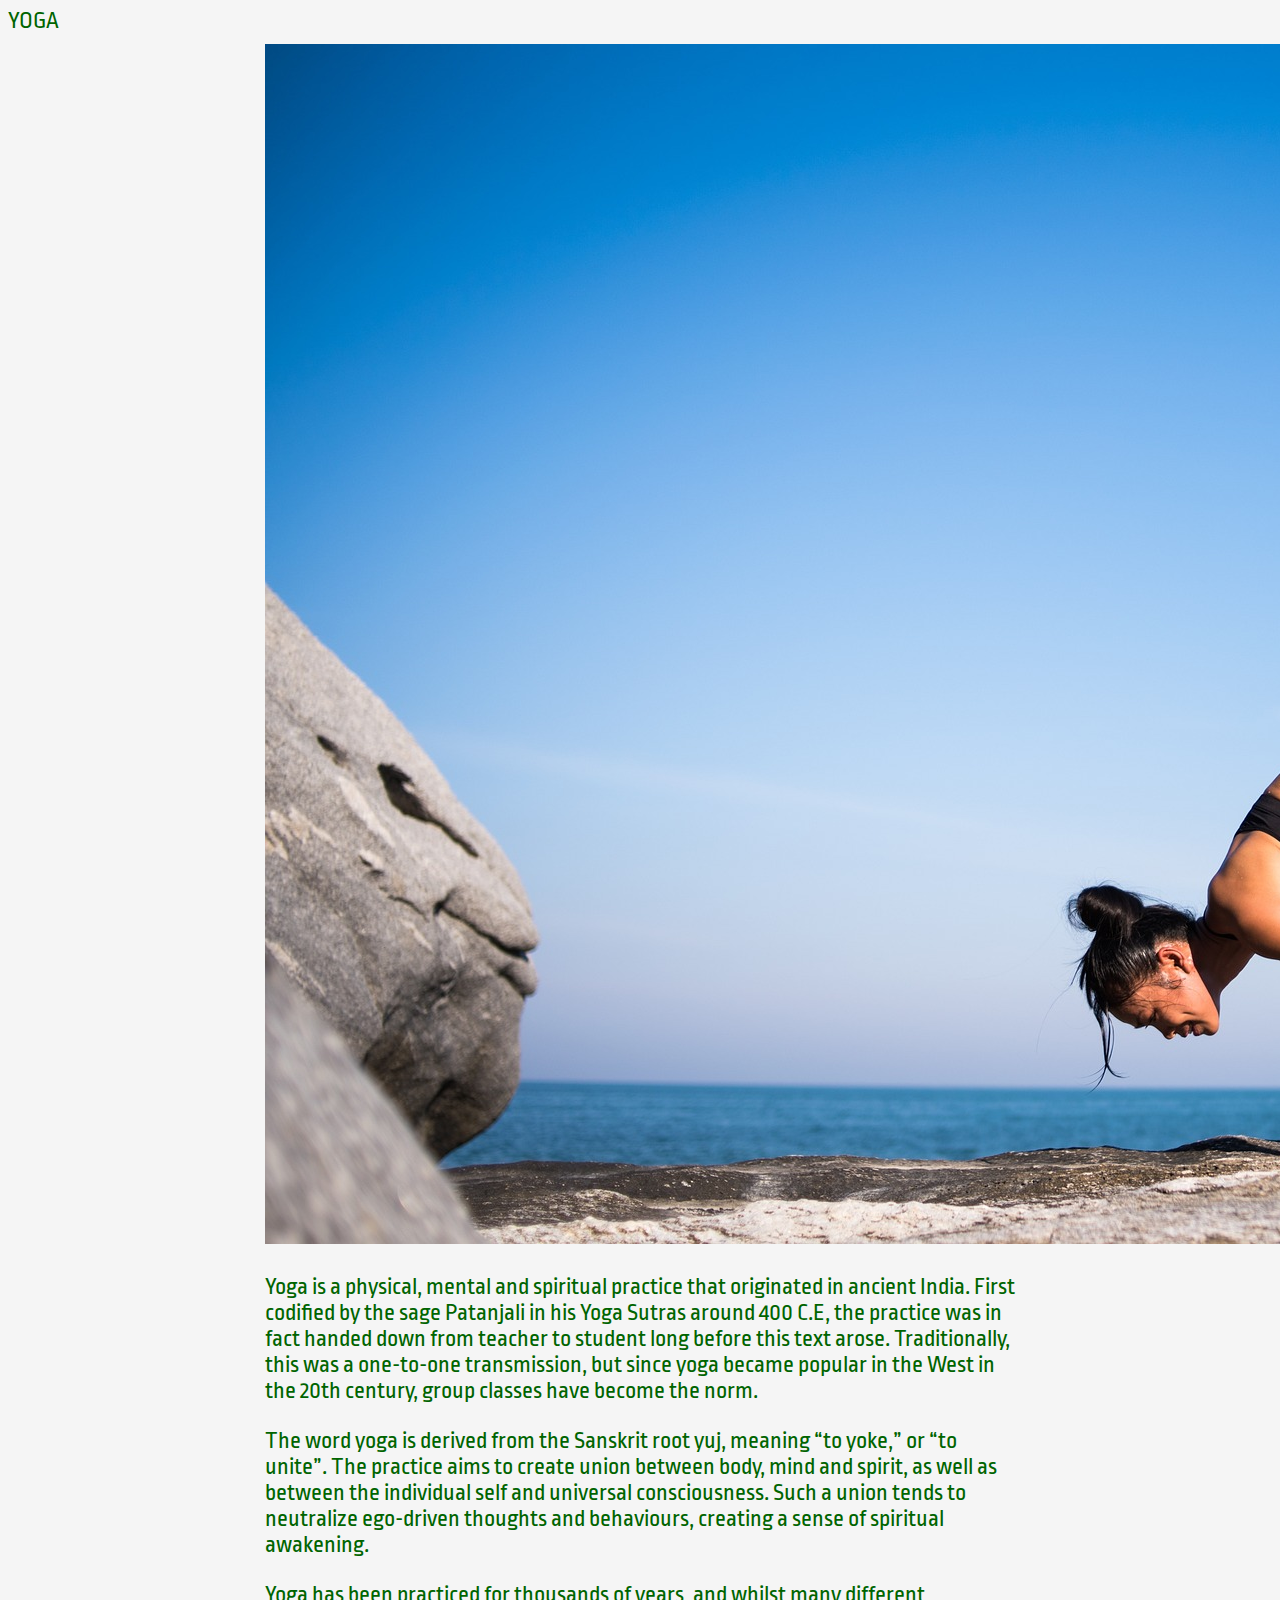
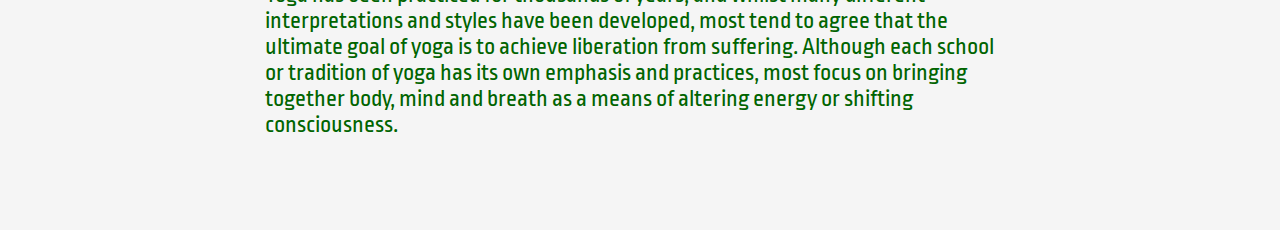
<file: poem/hobby/index.html>
<!doctype html>
<html>
<head>
  <title>POEM</title>

<link rel="preconnect" href="https://fonts.googleapis.com">
<link rel="preconnect" href="https://fonts.gstatic.com" crossorigin>
<link href="https://fonts.googleapis.com/css2?family=Ropa+Sans&display=swap" rel="stylesheet">

  <style type="text/css">
  	
    body{
    	background-color: whitesmoke;
    	font-family: 'Ropa Sans', sans-serif;

    	font-weight:400;
      font-size: 24px;
      color:darkgreen;
    }
  	
  
  	.headimg{
  		width:100%;
  	}
    .outer{
      text-align: center;
      
    }
  	.page{
  		max-width:750px;
  		display: inline-block;
  		text-align:left;

  		padding:10px;
  	}
  	
    .headline{
      font-weight: 900;
      font-size: 100px;
      text-transform: uppercase;
      color: #ff9869;


    }
    .subhead{
      font-weight: 400;
      font-size: 30px;
      text-transform: uppercase;
      color: #ff9869;


    }
    .indent{
      display: block;
      margin-left:5px;
    }
    .img_head{header.jpg
      width:70%;
    }
    .spotart{
      width:200px;
      float:right;
    }

     .img_footer{
      width:70%;
    }

    .indent_p{
      margin-left: 20px;

    }


  </style>
</head>YOGA
<body>
 <div class="outer">
    <div class="page">
		<img src="img/yoga.jpg"alt="desertsceneimage"/>
        
<p>Yoga is a physical, mental and spiritual practice that originated in ancient India. First codified by the sage Patanjali in his Yoga Sutras around 400 C.E, the practice was in fact handed down from teacher to student long before this text arose. Traditionally, this was a one-to-one transmission, but since yoga became popular in the West in the 20th century, group classes have become the norm.</p>

<p>The word yoga is derived from the Sanskrit root yuj, meaning “to yoke,” or “to unite”. The practice aims to create union between body, mind and spirit, as well as between the individual self and universal consciousness. Such a union tends to neutralize ego-driven thoughts and behaviours, creating a sense of spiritual awakening.</p>

<p>Yoga has been practiced for thousands of years, and whilst many different interpretations and styles have been developed, most tend to agree that the ultimate goal of yoga is to achieve liberation from suffering. Although each school or tradition of yoga has its own emphasis and practices, most focus on bringing together body, mind and breath as a means of altering energy or shifting consciousness.</p>

<br/></p>
    </div>
</div>	

</body>
</html>
</file>
<file: cat/cat-style.css>
.flex-container {
  display: flex;
  justify-content: center;
  align-items: center;
  height: 100vh;
}

img {
  max-width: 50%;
  max-height: 50%;
}
</file>
<file: dog/dog-style.css>
.flex-container {
  display: flex;
  justify-content: center;
  align-items: center;
  height: 100vh;
}

img {
  max-width: 50%;
  max-height: 50%;
}
</file>
<file: grid/css/grid.css>
* {
    box-sizing: border-box;
    margin:0;
}

.container {
  width: 1200px;
  margin: 0 auto; /* This centers the container horizontally */
}

/* ==== GRID SYSTEM ==== */




.container {
  width: 96%;
  margin:auto;
  color:white;
}

.row {
  position: relative;
  width: 100%;
  
}

.row [class^="col"] {
  float: left;
  margin: 0% 0%;
  min-height: 0.125rem;
}


.col-1 {
    width: 8.33%;
    background: rgba(50,168,82,.1);
  }

  .col-2 {
    width: 16.66%;
    background: rgba(50,168,82,.2);
  }

  .col-3 {
    width: 25%;
    background: rgba(50,168,82,.3);   
  }

  .col-4 {
    width: 33.33%;
    background: rgba(50,168,82,.4);
  }

  .col-5 {
    width: 41.67%;
    background: rgba(50,168,82,.5);
  }

  .col-6 {
    width: 50%;
    background: rgba(50,168,82,.5);
  }
  

  .col-7 {
    width: 58.33%;
    background: rgba(50,168,82,.57);
  }

  .col-8 {
    width: 66.67%;
    background: rgba(50,168,82,.64);
  }

  .col-9 {
    width: 75%;
    background: rgba(50,168,82,.75);
  }

  .col-10 {
    width: 83.33%;
    background: rgba(50,168,82,.82);
  }

  .col-11 {
    width: 91.67%;
    background: rgba(50,168,82,.89);
  }

  .col-12 {
    width: 100%;
    background: rgba(50,168,82,1);
  }

/* This is clearfix, clearing content after each row*/
.row::after {
	content: "";
	display: table;
	clear: both;
}

div [class^="col"] {
    height:100px;
    border: 1px solid white;
   
}
</file>
<file: navpractice/style.css>
body{
  margin:0;  
  padding:0;

}
.outer{
   text-align: center;
   padding:20px;
}
.page{
   width:800px;
   height:95vh;
   display: inline-block;
   text-align:left;
   padding:10px;
   background-color: white;
}
a{
  color:black;
  font-size:16px;
  font-weight: bold;
  text-decoration: none;
  margin-right:50px;
}

a:hover {
  color:red;  
 }
  a:active {
  color:#CCC;
}
.nav{
  font-family: sans-serif;
   margin-left:10px;
   margin-top:10px;
   text-align: right;
}
</file>
